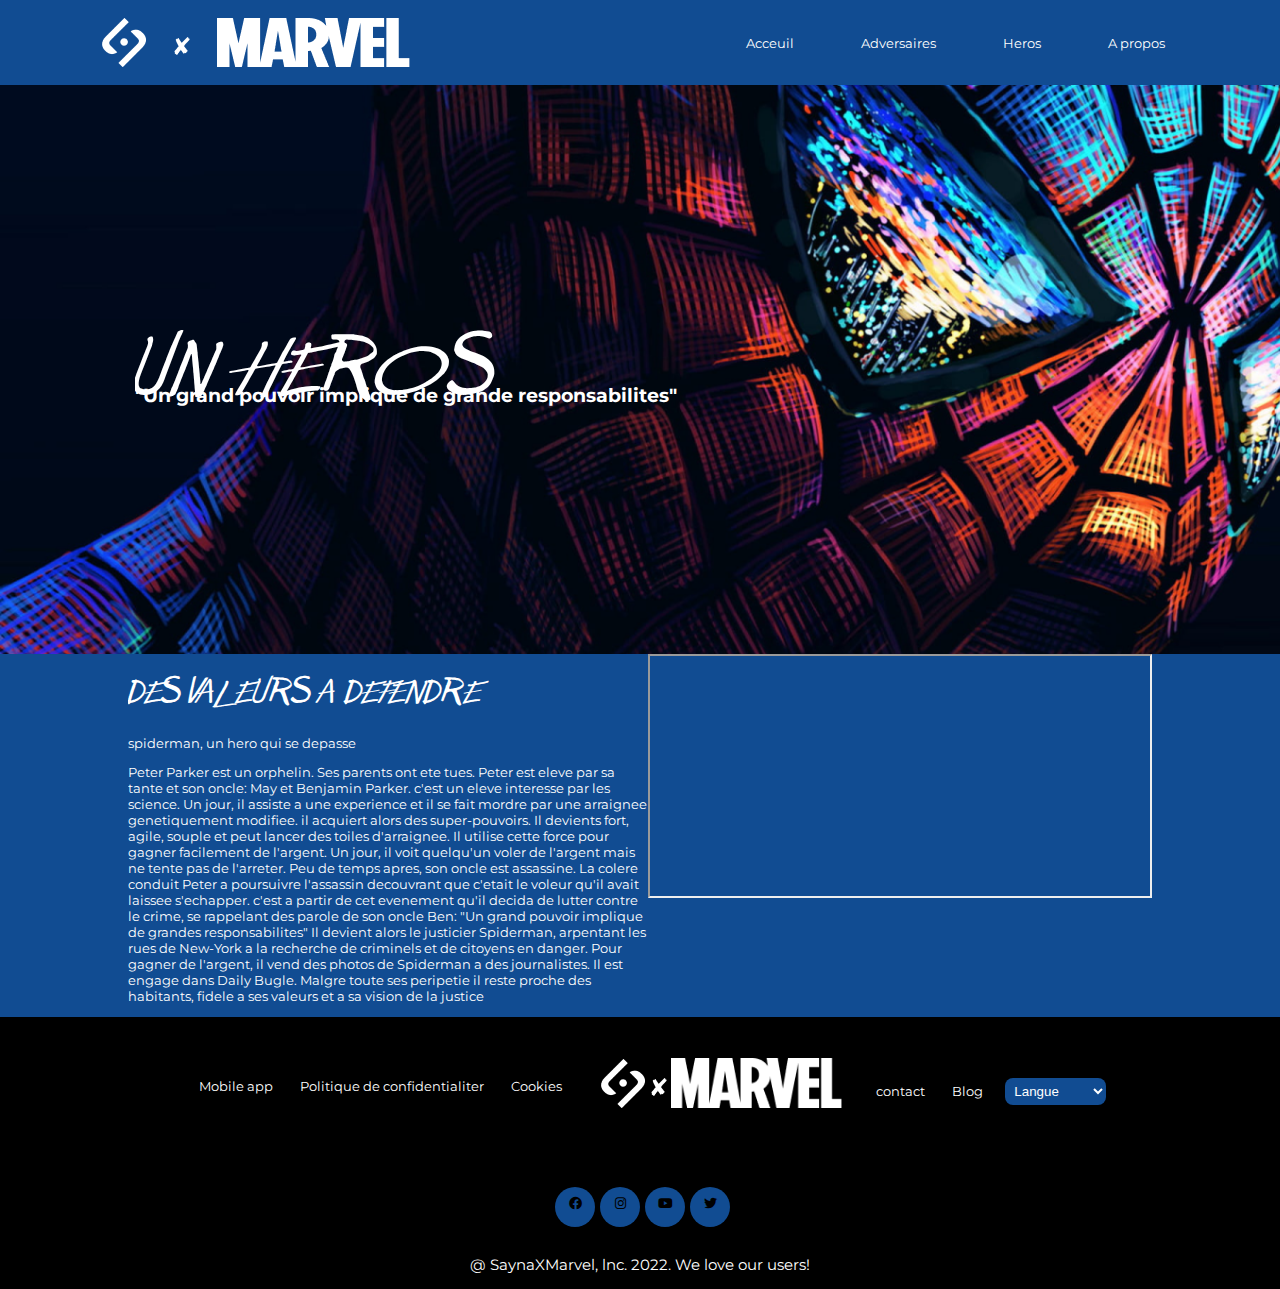
<file: heros.html>
<!DOCTYPE html>
<html lang="en">
<head>
    <meta charset="UTF-8">
    <meta http-equiv="X-UA-Compatible" content="IE=edge">
    <meta name="viewport" content="width=device-width, initial-scale=1.0">
    <link rel="stylesheet" href="static/style.css">
    <link rel="stylesheet" href="static/heros.css">
    <link rel="stylesheet" href="https://cdnjs.cloudflare.com/ajax/libs/font-awesome/6.0.0/css/all.min.css" integrity="sha512-9usAa10IRO0HhonpyAIVpjrylPvoDwiPUiKdWk5t3PyolY1cOd4DSE0Ga+ri4AuTroPR5aQvXU9xC6qOPnzFeg==" crossorigin="anonymous" referrerpolicy="no-referrer" />
    <title>Heros</title>
</head>
<body>
    <header>
        <div class="container-fluid back-header">
            <div class="rows-heading">
            <div class="marvel">
                <img src="/Assets/Logo/logo1.png" alt="">
                <img class="img-heading" src="/Assets/Logo/logo2.png" alt="">
                <img src="/Assets/Logo/logo3.png" alt="">
            </div>
            <nav class="heading-menu">
                <a href="index.html">Acceuil</a>
                <a href="">Adversaires</a>
                <a href="heros.html">Heros</a>
                <a href="">A propos</a>
            </nav>
        </div>
        </div>
    </header>
    <main>
<section class="fond-bleu1">
<div class="container color-hero">
<p class="unheros one-heros">UN HEROS</p>
<p class="pouvoir">"Un grand pouvoir implique de grande responsabilites"</p>
</div>
</section>
<section class="fond-bleu2">
    <div class="container">
        <div class="ligne1">
            <div class="text-blue">
                <div>
                    <p class="defendre blu-texte">DES VALEURS A DEFENDRE</p>
                    <P>spiderman, un hero qui se depasse</P>
                </div>
                <div>
                    <p>Peter Parker est un orphelin. Ses parents ont ete tues. Peter 
                        est eleve par sa tante et son oncle: May et Benjamin Parker.
                        c'est un eleve interesse par les science.

                        Un jour, il assiste a une experience et il se fait mordre par une arraignee
                        genetiquement modifiee. il acquiert alors des super-pouvoirs. Il devients fort, agile, souple et peut 
                        lancer des toiles d'arraignee. Il utilise cette force pour gagner facilement 
                        de l'argent. Un jour, il voit quelqu'un voler de l'argent mais ne tente pas de l'arreter.
                        Peu de temps apres, son oncle est assassine. La colere conduit Peter a poursuivre l'assassin
                        decouvrant que c'etait le voleur qu'il avait laissee s'echapper.
                        c'est a partir de cet evenement qu'il decida de lutter contre le crime, se rappelant des
                        parole de son oncle Ben:
                        "Un grand pouvoir implique de grandes responsabilites"
                        
                        Il devient alors le justicier Spiderman, arpentant les rues de New-York 
                        a la recherche de criminels et de citoyens en danger. Pour gagner de l'argent, 
                        il vend des photos de Spiderman a des journalistes. Il est engage dans Daily Bugle.
                        Malgre toute ses peripetie il reste proche des habitants, fidele a ses valeurs et a sa vision de 
                        la justice 
                
                    </p>
                </div>
            </div>
            <div class="video">
                <iframe width="500" height="240" controls>
                    <source src="https://www.youtube.com/watch?v=masukri2JiQ"> 
                </iframe>
            </div>
        </div>
    </div>
</section>
    </main>
    <footer>
        <section>
            <div class="container footer-backalign">
                <div class="footer-align ">                
                <div class="footer-lien ">
                    <a href="">Mobile app</a>
                    <a href=""> Politique de confidentialiter</a>
                    <a href="">Cookies</a>
                </div>
                <div class="img-footer">
                   <img class="logo" src="Assets/Logo/logo1.png" alt=""> 
                   <img  class=" logo logo2" src="Assets/Logo/logo2.png" alt="">
                   <img class="logo logo3" src="Assets/Logo/logo3.png" alt="">
                </div>
                <div class="footer-lien ">
                    <a href="">contact</a>
                    <a href="">Blog</a>
                    <select class="select-1" name="" id="">
                        <option value="">Langue</option>
                    </select>
                </div>
            </div>
            <div class="row">
            <div class="media-align">
                <p><i class="fa-brands fa-facebook"></i></p>
                <p><i class="fa-brands fa-instagram"></i></p>
                <p><i class="fa-brands fa-youtube"></i></p>
                <p><i class="fa-brands fa-twitter"></i></p>
            </div>
            <div class="saynaMarvel">
                <p>@ SaynaXMarvel, lnc. 2022. We love our users!</p>
            </div>
        </div>
            </div>
        </section>
    </footer>
</body>
</html>
</file>
<file: static/style.css>
@import url('https://fonts.googleapis.com/css2?family=Montserrat:wght@100;200;300;400;500;600;700;800;900&display=swap');
@font-face {
    font-family: "homcoming";
    src: url(../static/Far-From\ Homecoming\ Updated.otf);
}
:root{
    --black: #000000;
    --yellow: #F1C530;
    --blue: #114C92;
    --white: #FFFFFF;
    --red: #B11313;
}
body{
    font-family: 'Montserrat', sans-serif;
    font-size: 13px;
    padding: 0;
    margin: 0;
}

header .back-header{
    background-color: var(--red);
}
header .rows-heading{
    display: flex;
    flex-wrap: wrap;
    justify-content: space-between;
}

header .heading-menu{
    padding-right: 9%;
    padding-top: 35px;
}
header .heading-menu a{
    color: var(--white);
    text-decoration: none;
    padding-left: 64px;

}
header .marvel{
  padding-top: 18px;
  padding-bottom: 15px;
  padding-left: 8%;  
}
header .marvel .img-heading{
    padding-bottom: 12px;
    padding-left: 22px;
    padding-right: 23px;
}
.container{
    width: 80%;
    margin: 0 auto; /* pour centrer l'alignement */ 
    overflow: hidden;
}
.container-fluid{
    width: 100%;
    margin: 0 auto; /* pour centrer l'alignement */ 
    overflow: hidden;
}
section.container-fluid.fond-head{
    background-image: url('/Assets/Illustration/img1.png');
    background-repeat: no-repeat;
    background-size: 1370px 758px;
    width: 100%;
    height: 758px;
    margin: 0;
}
.container-fluid .header-spider{
    color: var(--white);
    display: block;
    margin-left: 12%;
    margin-top: 16%;
}
.container-fluid .header-spider .voir-hero{
    background-color: var(--white);
    border: none;
    border-radius: 15px;
    padding: 12px;
    color: var(--red);
    font-weight: bold;
    width: 11%;
}
.container-fluid .header-spider .adversaire{
    background: transparent;
    color: var(--white);
    padding: 12px;
    margin-left: 25px;
    border: solid 1px;
    border-radius: 15px;
}

.container-fluid .header-spider .arraigne{
    font-size: 21px;
    font-weight: bold;
}
.container-fluid .typo-spider, .deviens-spiderman, .font-col1, .container .unheros, section .container .ligne1 .text-blue .defendre{
    font-family: "homcoming",sans-serif;
}
.container-fluid .header-spider .font-size-spider{
    font-size: 94px;
}

section.fond-head2{
    background-color: var(--red);
}

.container.head{
    padding-bottom: 4%;
}
.spiderman-cinema{
    margin-left: 41px;
   
}

.spiderman-cinema p{
    color: var(--white);
}
.spiderman-cinema p.spider-cinema{
    font-family: "homcoming", sans-serif;
    font-size: 29px;
} 

.container .peter-parker{
    display: flex;
   

}

.container .peter-parker img{
    width:93%;
}

.text-justify{
    color: var(--white);
    font-size: 12px;
    text-align: justify;
    padding-left: 44px;
}
.text-justify p{
    width: 287px;
}
.bouton-header3{
    padding: 10px;
    margin-left: 18%;
    color: var(--red);
    font-weight: bold;
    border: none;
    border-radius: 10px;
    background-color: var(--white);

}

section.fond-bleu{
    background-color: var(--blue);
}
.forme{
float: right;
display: block;
padding-top: 10%;
width: 55%;
text-align: center;
color: var(--white);
}

section >.forme .formulaire{
    display: block;
    
}
section .forme .formulaire input{
    border-radius: 10px;
    margin-bottom: 7px;
    padding: 5px;
    width: 55%;
}
section .forme .deviens-spiderman{
    font-size: 26px;
}
section .formulaire .form-bouton{
background-color: var(--blue);
color: var(--white);
border: solid 1px;
padding: 15px;
margin-top: 5%;
border-color: var(--white);
border-radius: 14px;
width:126px;
}

section.fond-end{
    background-color: var(--red);
    color: var(--white);
   
}
section .rows-end{
    display: flex;
}
section .col1{   
 float: left;
 padding-left: 10%;
 padding-top: 5%;
}
section .col1 p{
    font-size: 12px;
    margin-bottom: 2%;
}
section .col1 .font-col1{
    font-size: 30px;
    
}
section .col1 .font-col2{
    margin-bottom: 12%;
}
section .rows-end .col1 .input-text input{
    background-color: var(--red);
    border: solid var(--white);
    
    border-radius: 12px;
    padding: 6px;
    margin-bottom: 9px;
    width: 300px;
}
section .rows-end .col1 .input-text input::placeholder{
   color: var(--white);
}
section > .rows-end .bouton-end{
    padding: 3%;
    background-color: var(--white);
    border: solid 0;
    border-color: var(--white);
    color: var(--red);
    border-radius: 12px;
    margin-top: 10%;
    margin-left: 14%;
}
section > .rows-end .image-end img{
display: block;
width: 100%;
padding-left: 14%;
}

footer section{
    background-color: var(--black);
}
footer .footer-align{
    display: flex;
    flex-direction: row;
    justify-content: center;
    padding: 6% 0% 5% 2%;


}
.footer-lien a{
    color: var(--white);
    text-decoration: none;
   margin: 0% 19px 0 5px;
}
.img-footer{
margin: -2% 6% 11px 2%;
}
.logo2{
    margin-bottom: 6%;
}
.logo3{
   width: 171px;
   height: 50px;
   margin-right: -31px;
}
.select-1{
    background-color: var(--red);
    color: var(--white);
    border: none;
    border-radius: 8px;
    padding: 5px;
    width: 101px;

}

.media-align{
    display: flex;
    justify-content: center ;
   
   
}
.media-align p{
    color: var(--black);
    text-align: center;
    letter-spacing: 5px;
    width: 40px;
    height: 40px;
    border-radius: 20px;
    background-color: var(--red);
    margin-left: 5px;
}
.media-align p i{
    padding-top: 10px;
    padding-left: 5px;
}
.saynaMarvel{
    color: var(--white);
    text-align: center;
    font-size: 15px;
}
</file>
<file: static/heros.css>
:root{
    --black: #000000;
    --yellow: #F1C530;
    --blue: #114C92;
    --white: #FFFFFF;
    --red: #B11313;
}
/*-----------header------------*/

header .back-header{
    background-color: var(--blue);
}   

/* -------------Main-----------*/
/* section1*/
section.fond-bleu1{
    background-image: url(/Assets/Illustration/img19.png);
    background-size: 1360px;
    width: 1350px;
    height: 569px;
}
.fond-bleu1 .color-hero{
    color: var(--white);
}

section.fond-bleu1 > .container .one-heros {
    font-size: 64px;
    margin-bottom: -4%;
    margin-top: 24%;
  
   
}

section.fond-bleu1 > .container .pouvoir{
font-size: 19px;
font-weight: bold;
margin-bottom: 12%;
}
/* section2*/

section.fond-bleu2{
    background-color: var(--blue);
    color: var(--white);
}

section .container .ligne1{
    display: flex;
}
section .container .ligne1 .text-blue .blu-texte{
    font-size: 27px;
}
/*------------footer-----------*/
.media-align p{
    background-color: var(--blue);
}
.select-1{
    background-color: var(--blue);
}
</file>
